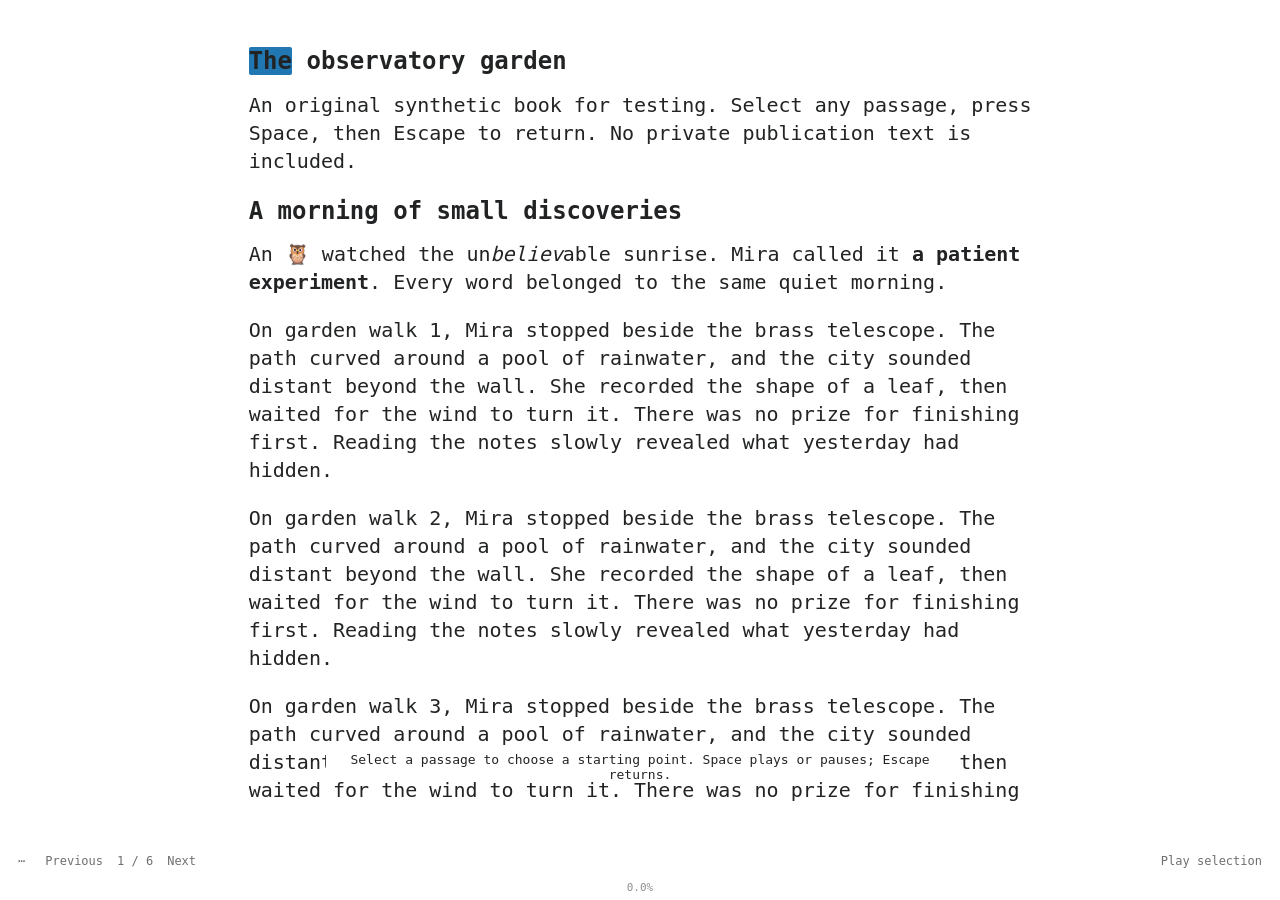
<file: apps/tauri/web/index.html>
<!doctype html>
<html lang="en"><head><meta charset="utf-8"><meta name="viewport" content="width=device-width,initial-scale=1"><meta http-equiv="Content-Security-Policy" content="default-src 'self'; script-src 'self'; style-src 'self'; img-src 'self' data: blob:; connect-src 'self' ipc: http://ipc.localhost; object-src 'none'; base-uri 'none'; form-action 'none'"><title>Verse</title><link rel="stylesheet" href="style.css"></head>
<body>
<header id="book-controls" hidden><span id="title">Verse</span><label class="open"><span id="open-label">Open book JSON</span><input id="open" type="file" accept=".json,application/json"></label><button id="font-smaller" aria-label="Decrease reading font">A−</button><button id="font-larger" aria-label="Increase reading font">A+</button><input id="font-size" type="hidden" value="20"></header>
<div id="stage">
<aside id="settings" hidden><h2>Contents</h2><select id="chapters" size="12" aria-label="Contents"></select><label><input id="follow-notes" type="checkbox"> Play footnotes</label><label><input id="feedback-enabled" type="checkbox" checked> Chapter feedback</label><button id="vocabulary-button">Word list · V</button><button id="capture-button">Capture · C</button><label>Capture window <select id="capture-scope"><option value="seconds">Five seconds</option><option value="sentences">Three sentences</option></select></label><button id="history-button">Feedback history</button></aside>
<div id="reading-stage">
<div id="notice" role="status"></div>
<main id="reading"><div id="viewport"><article id="book"></article></div></main>
<section id="playback" hidden aria-label="Playback"><div id="word"></div><div id="guide"></div><div id="play-status" aria-live="polite"></div></section></div></div>
<footer><button id="settings-button" aria-label="Reader controls" aria-expanded="false" aria-controls="book-controls settings">⋯</button><button id="previous" aria-label="Previous page">Previous</button><span id="page-label"></span><button id="next" aria-label="Next page">Next</button><button id="return" hidden>Return to text</button><label id="speed-control" hidden>WPM <input id="speed" type="number" min="60" max="1200" step="25" value="350"></label><button id="play">Play selection</button></footer><div id="book-progress" aria-label="Book progress">0.0%</div>
<dialog id="boundary"><form method="dialog"><h2>Chapter complete</h2><div id="questions"><label>How did the pace feel?<select id="pace"><option value="comfortable">Comfortable</option><option value="slow">Too slow</option><option value="fast">Too fast</option></select></label><label>How well could you follow the text?<select id="understanding"><option value="easily">Easily</option><option value="mostly">Mostly</option><option value="struggled">Struggled</option></select></label><label id="suggestion" hidden><input id="accept-speed" type="checkbox"><span id="suggestion-text"></span></label><button id="save-feedback" type="button">Save and continue</button></div><button id="skip-feedback" type="button">Skip and continue</button><button>Return to text</button></form></dialog>
<dialog id="details"><h2 id="details-title"></h2><div id="details-body"></div><button id="clear-history" hidden>Clear this book's history</button><button id="close-details">Close</button></dialog>
<dialog id="recovery"><h2>This edition has changed</h2><p id="recovery-text"></p><button id="accept-recovery">Use offered position</button><button id="cancel-recovery">Keep old saved position</button></dialog>
<dialog id="vocabulary"><h2>Word list</h2><p id="vocabulary-status" role="status"></p><div id="vocabulary-rows"></div><button id="practice-start">Practice saved words</button><button id="vocabulary-close">Close</button></dialog>
<dialog id="practice"><h2>Recognition practice</h2><div id="practice-word"></div><div id="practice-context"></div><div id="practice-definition"></div><button id="practice-reveal">Reveal context and definitions</button><button id="practice-comfortable">Comfortable</button><button id="practice-difficult">Difficult</button><button id="practice-skip">Skip</button><button id="practice-close">Finish</button><p id="practice-counts"></p></dialog>
<script type="module" src="app.js"></script></body></html>
</file>
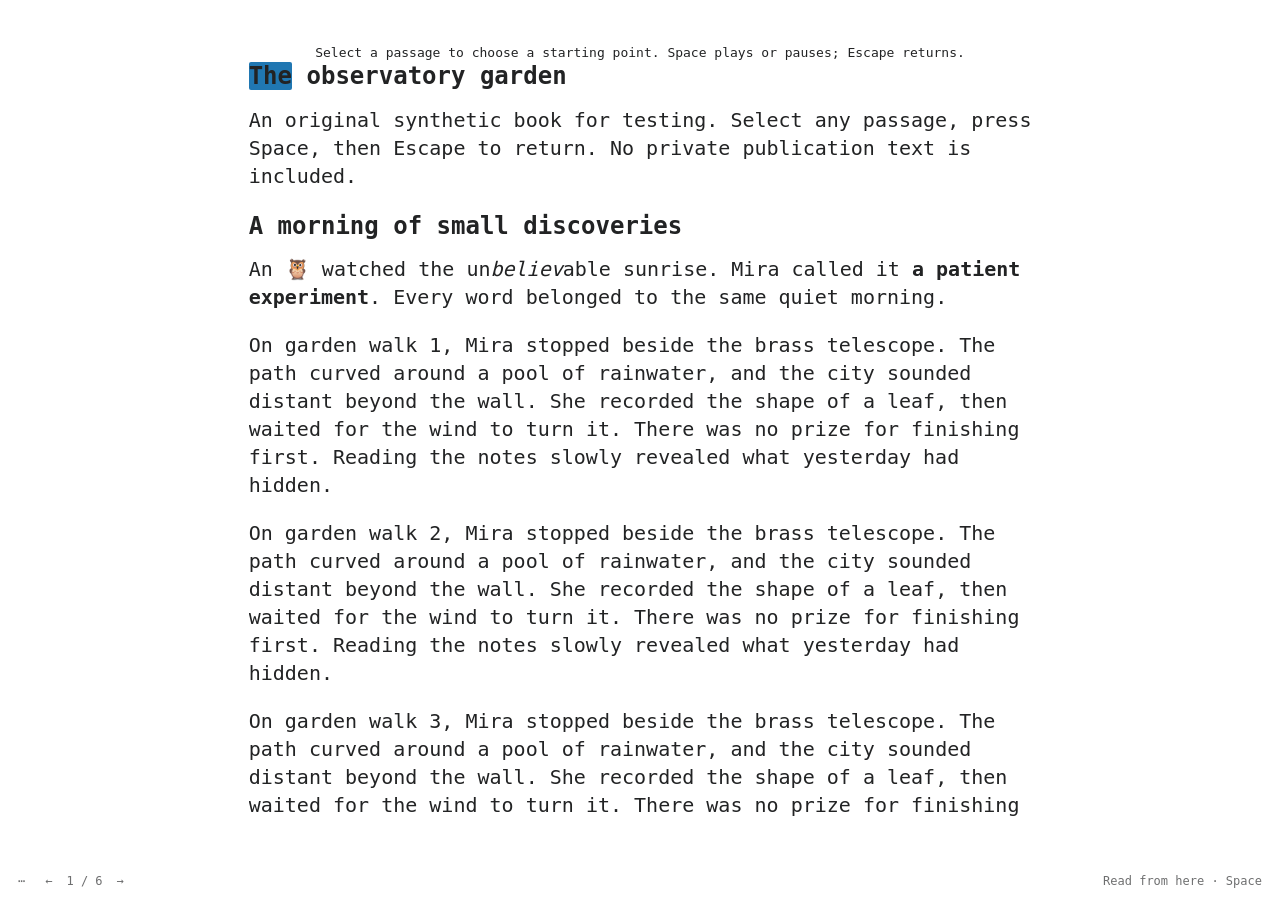
<file: prototypes/overnight/tauri/web/index.html>
<!doctype html>
<html lang="en"><head><meta charset="utf-8"><meta name="viewport" content="width=device-width,initial-scale=1"><meta http-equiv="Content-Security-Policy" content="default-src 'self'; script-src 'self'; style-src 'self'; img-src 'self' data: blob:; connect-src 'self' ipc: http://ipc.localhost; object-src 'none'; base-uri 'none'; form-action 'none'"><title>Verse</title><link rel="stylesheet" href="style.css"></head>
<body>
<header id="book-controls" hidden><span id="title">Verse</span><label class="open">Open book JSON<input id="open" type="file" accept=".json,application/json"></label></header>
<aside id="settings" hidden><label>Chapter <select id="chapters"></select></label><label>Text size <input id="font-size" type="range" min="16" max="32" value="20"></label><label>Words per minute <input id="speed" type="number" min="60" max="1200" step="25" value="350"></label><label><input id="feedback-enabled" type="checkbox" checked> Ask for chapter feedback</label><label><input id="follow-notes" type="checkbox"> Follow notes during playback</label><button id="vocabulary-button">Word list · V</button><button id="capture-button">Capture · C</button><label>Capture window <select id="capture-scope"><option value="seconds">Five seconds</option><option value="sentences">Three sentences</option></select></label><button id="history-button">Feedback history</button></aside>
<div id="notice" role="status"></div>
<main id="reading"><div id="viewport"><article id="book"></article></div></main>
<section id="playback" hidden aria-label="Playback"><div id="guide"></div><div id="word"></div><div id="play-status" aria-live="polite"></div><button id="return">Return to text · Esc</button></section>
<footer><button id="settings-button" aria-label="Reader controls" aria-expanded="false" aria-controls="book-controls settings">⋯</button><button id="previous" aria-label="Previous page">←</button><span id="page-label"></span><button id="next" aria-label="Next page">→</button><button id="play">Read from here · Space</button></footer>
<dialog id="boundary"><form method="dialog"><h2>Chapter complete</h2><div id="questions"><label>How did the pace feel?<select id="pace"><option value="comfortable">Comfortable</option><option value="slow">Too slow</option><option value="fast">Too fast</option></select></label><label>How well could you follow the text?<select id="understanding"><option value="easily">Easily</option><option value="mostly">Mostly</option><option value="struggled">Struggled</option></select></label><label id="suggestion" hidden><input id="accept-speed" type="checkbox"><span id="suggestion-text"></span></label><button id="save-feedback" type="button">Save and continue</button></div><button id="skip-feedback" type="button">Skip and continue</button><button>Return to text</button></form></dialog>
<dialog id="details"><h2 id="details-title"></h2><div id="details-body"></div><button id="clear-history" hidden>Clear this book's history</button><button id="close-details">Close</button></dialog>
<dialog id="recovery"><h2>This edition has changed</h2><p id="recovery-text"></p><button id="accept-recovery">Use offered position</button><button id="cancel-recovery">Keep old saved position</button></dialog>
<dialog id="vocabulary"><h2>Word list</h2><p id="vocabulary-status" role="status"></p><div id="vocabulary-rows"></div><button id="practice-start">Practice saved words</button><button id="vocabulary-close">Close</button></dialog>
<dialog id="practice"><h2>Recognition practice</h2><div id="practice-word"></div><div id="practice-context"></div><div id="practice-definition"></div><button id="practice-reveal">Reveal context and definitions</button><button id="practice-comfortable">Comfortable</button><button id="practice-difficult">Difficult</button><button id="practice-skip">Skip</button><button id="practice-close">Finish</button><p id="practice-counts"></p></dialog>
<script type="module" src="app.js"></script></body></html>
</file>
<file: apps/tauri/web/style.css>
:root { color-scheme: light dark; --paper:#f5f1e8; --ink:#302e2a; --muted:#777268; --line:#d8d2c5; --accent:#987440; font-family:"IBM Plex Mono","JetBrainsMono Nerd Font",monospace; background:var(--paper); color:var(--ink) }
* { box-sizing:border-box } body { margin:0; height:100vh; padding-top:max(42px,5vh); overflow:hidden; display:flex; flex-direction:column } [hidden] { display:none!important }
header,footer { display:flex; align-items:center; gap:8px; padding:6px 12px; font-size:12px; flex-shrink:0 } header #title { margin-right:auto; overflow:hidden; text-overflow:ellipsis; white-space:nowrap } footer { color:var(--muted); opacity:.65 } footer button { border:0; padding:6px } #play { margin-left:auto }
button,select,input { font:inherit; color:inherit; accent-color:var(--accent) } button,.open { background:transparent; border:1px solid var(--line); border-radius:5px; padding:8px 12px; cursor:pointer } button:hover,.open:hover { background:var(--line) } button:focus-visible,select:focus-visible { outline:2px solid var(--accent) } .open input { display:none }
#stage { display:flex; flex:1; min-height:0; margin:0 12px; gap:14px }
#reading-stage { position:relative; flex:1; min-width:0; display:flex; flex-direction:column }
#settings { display:flex; flex-direction:column; width:min(280px,36%); flex-shrink:0; gap:8px; padding-right:14px; font-size:12px; overflow:auto }
#settings h2 { margin:0; font-size:16px; font-weight:normal }
#settings > button { align-self:flex-start }
#settings label { flex-wrap:wrap }
#chapters { flex:1; min-height:100px; width:100%; max-width:none; border:0; padding:0 }
#chapters option { padding:10px 8px; white-space:normal }
#chapters option:checked { background:var(--selection); color:var(--selected-text) }
 label { display:flex; align-items:center; gap:8px } #speed { width:80px } select,input[type=number] { background:var(--paper); border:1px solid var(--line); padding:5px; max-width:260px }
#notice:empty { display:none } #notice { position:absolute; bottom:60px; left:50%; transform:translateX(-50%); z-index:5; max-width:calc(100% - 40px); background:var(--paper); text-align:center; font-size:13px; padding:0 20px; color:var(--muted); min-height:0 } main { flex:1; min-height:0; width:100%; padding:0 12px } #viewport { overflow:hidden; height:100%; width:min(65ch,max(360px,calc(100vw - 20ch)),100%); margin:auto; font:20px "IBM Plex Mono","JetBrainsMono Nerd Font",monospace } article { height:100%; column-gap:64px; column-fill:auto; font-family:"IBM Plex Mono","JetBrainsMono Nerd Font",monospace; font-size:20px; line-height:1.4; overflow:visible; overflow-wrap:break-word } article p { margin:0 0 1em } article h1,article h2,article h3,article h4,article h5,article h6 { font-size:1.2em; line-height:1.4; break-after:avoid; margin:20px 0 12px } article > :first-child { margin-top:0 } article li { margin-left:1.2em; padding-left:.2em } article figure { margin:0 0 1em; break-inside:avoid } article img { display:block; width:auto; height:auto; max-width:100%; max-height:var(--image-height,40vh); object-fit:contain } article figcaption,.placeholder { font:14px/1.5 system-ui,sans-serif; color:var(--muted); border:1px solid var(--line); padding:12px } [data-piece] { cursor:text } .selected { background:var(--selection); color:var(--selected-text); border-radius:2px } ::selection { background:var(--selection); color:var(--selected-text) }
#playback { position:absolute; inset:0; background:var(--paper); display:flex; align-items:center; justify-content:center; flex-direction:column; gap:18px }
#word { font:clamp(28px,5.4vw,54px)/1.2 "IBM Plex Mono","JetBrainsMono Nerd Font",monospace; max-width:90%; text-align:center; overflow-wrap:anywhere }
#guide { width:42px; height:10px; border:3.5px solid var(--accent); border-top:0; border-radius:0 0 8px 8px }
#play-status { position:absolute; bottom:0; color:var(--muted); font-size:12px }
#playback.running #play-status { opacity:0 }
#speed-control { margin-left:auto; font-size:12px }
#speed-control:not([hidden]) + #play { margin-left:0 }
#book-progress { height:20px; flex-shrink:0; text-align:center; font-size:11px; line-height:16px; color:var(--ink); opacity:.5; pointer-events:none }

dialog { background:var(--paper); color:var(--ink); border:1px solid var(--line); border-radius:8px; max-width:min(540px,90vw); padding:28px; max-height:85vh } dialog::backdrop { background:#0005 } dialog h2 { margin-top:0; font:24px "IBM Plex Mono","JetBrainsMono Nerd Font",monospace } dialog label { margin:16px 0; flex-wrap:wrap } dialog button { margin:8px 8px 0 0 } #details-body { white-space:pre-wrap; line-height:1.5 } .history-entry { padding:12px 0; border-bottom:1px solid var(--line) }
@media(prefers-color-scheme:dark) { :root { --paper:#202322; --ink:#dedbd2; --muted:#a4a69e; --line:#3c413e; --accent:#c8ac78 } } @media(max-width:600px) { header,footer { padding:10px; gap:8px } main { padding:0 12px } #title { max-width:130px } button,.open { padding:7px } #settings { gap:10px } }
.note-link { border:0; padding:0 .15em; color:var(--accent); vertical-align:super; font-size:.75em }
@keyframes preparation-pulse { 0% { opacity: 0; } 40% { opacity: .85; } 65% { opacity: .5; } 100% { opacity: 1; } }
.preparing #word, .preparing #guide { animation: preparation-pulse 2s ease-in-out both; }
#vocabulary, #practice { width: min(900px, 90vw); max-height: 85vh; overflow: auto; }
#vocabulary-rows section { padding: 18px 0; border-bottom: 1px solid currentColor; }
#vocabulary-rows button { margin: 4px; }
#vocabulary-rows pre, #practice-definition { white-space: pre-wrap; font: inherit; }
#practice-word { text-align: center; font-size: 40px; min-height: 70px; }
[aria-pressed="true"] { outline: 2px solid currentColor; }
</file>
<file: prototypes/overnight/tauri/web/style.css>
:root { color-scheme: light dark; --paper:#f5f1e8; --ink:#302e2a; --muted:#777268; --line:#d8d2c5; --accent:#987440; font-family:"IBM Plex Mono","JetBrainsMono Nerd Font",monospace; background:var(--paper); color:var(--ink) }
* { box-sizing:border-box } body { margin:0; height:100vh; padding-top:max(42px,5vh); overflow:hidden; display:flex; flex-direction:column } [hidden] { display:none!important }
header,footer { display:flex; align-items:center; gap:8px; padding:6px 12px; font-size:12px; flex-shrink:0 } header #title { margin-right:auto; overflow:hidden; text-overflow:ellipsis; white-space:nowrap } footer { color:var(--muted); opacity:.65 } footer button { border:0; padding:6px } #play { margin-left:auto }
button,select,input { font:inherit; color:inherit; accent-color:var(--accent) } button,.open { background:transparent; border:1px solid var(--line); border-radius:5px; padding:8px 12px; cursor:pointer } button:hover,.open:hover { background:var(--line) } button:focus-visible,select:focus-visible { outline:2px solid var(--accent) } .open input { display:none }
#settings { display:flex; flex-wrap:wrap; justify-content:center; gap:16px; padding:10px 24px; font-size:13px; border-bottom:1px solid var(--line) } label { display:flex; align-items:center; gap:8px } #speed { width:80px } select,input[type=number] { background:var(--paper); border:1px solid var(--line); padding:5px; max-width:260px }
#notice:empty { display:none } #notice { text-align:center; font-size:13px; padding:0 20px; color:var(--muted); min-height:0 } main { flex:1; min-height:0; width:100%; padding:0 24px 8px } #viewport { overflow:hidden; height:100%; width:min(65ch,max(360px,calc(100vw - 20ch)),100%); margin:auto; font:20px "IBM Plex Mono","JetBrainsMono Nerd Font",monospace } article { height:100%; column-gap:64px; column-fill:auto; font-family:"IBM Plex Mono","JetBrainsMono Nerd Font",monospace; font-size:20px; line-height:1.4; overflow:visible; overflow-wrap:break-word } article p { margin:0 0 1em } article h1,article h2,article h3,article h4,article h5,article h6 { font-size:1.2em; line-height:1.4; break-after:avoid; margin:20px 0 12px } article > :first-child { margin-top:0 } article li { margin-left:1.2em; padding-left:.2em } article figure { margin:0 0 1em; break-inside:avoid } article img { display:block; width:auto; height:auto; max-width:100%; max-height:var(--image-height,40vh); object-fit:contain } article figcaption,.placeholder { font:14px/1.5 system-ui,sans-serif; color:var(--muted); border:1px solid var(--line); padding:12px } [data-piece] { cursor:text } .selected { background:var(--selection); color:var(--selected-text); border-radius:2px } ::selection { background:var(--selection); color:var(--selected-text) }
#playback { position:fixed; inset:0; background:var(--paper); display:flex; align-items:center; justify-content:center; flex-direction:column; z-index:2 } #word { font:clamp(32px,6vw,70px)/1.2 "IBM Plex Mono","JetBrainsMono Nerd Font",monospace; max-width:90%; text-align:center } #guide { position:absolute; left:50%; height:110px; width:1px; background:var(--line); transform:translateY(-4px); z-index:-1 } #play-status { position:absolute; top:calc(50% + 80px); color:var(--muted); font-size:13px } #return { position:absolute; bottom:24px; opacity:.6 } #playback.running #return,#playback.running #play-status { opacity:0 } #playback:hover #return { opacity:.6 }
dialog { background:var(--paper); color:var(--ink); border:1px solid var(--line); border-radius:8px; max-width:min(540px,90vw); padding:28px; max-height:85vh } dialog::backdrop { background:#0005 } dialog h2 { margin-top:0; font:24px "IBM Plex Mono","JetBrainsMono Nerd Font",monospace } dialog label { margin:16px 0; flex-wrap:wrap } dialog button { margin:8px 8px 0 0 } #details-body { white-space:pre-wrap; line-height:1.5 } .history-entry { padding:12px 0; border-bottom:1px solid var(--line) }
@media(prefers-color-scheme:dark) { :root { --paper:#202322; --ink:#dedbd2; --muted:#a4a69e; --line:#3c413e; --accent:#c8ac78 } } @media(max-width:600px) { header,footer { padding:10px; gap:8px } main { padding:0 20px 4px } #title { max-width:130px } button,.open { padding:7px } #settings { gap:10px } }
.note-link { border:0; padding:0 .15em; color:var(--accent); vertical-align:super; font-size:.75em }
@keyframes preparation-pulse { 0% { opacity: 0; } 40% { opacity: .85; } 65% { opacity: .5; } 100% { opacity: 1; } }
.preparing #word, .preparing #guide { animation: preparation-pulse 2s ease-in-out both; }
#vocabulary, #practice { width: min(900px, 90vw); max-height: 85vh; overflow: auto; }
#vocabulary-rows section { padding: 18px 0; border-bottom: 1px solid currentColor; }
#vocabulary-rows button { margin: 4px; }
#vocabulary-rows pre, #practice-definition { white-space: pre-wrap; font: inherit; }
#practice-word { text-align: center; font-size: 40px; min-height: 70px; }
[aria-pressed="true"] { outline: 2px solid currentColor; }
</file>
